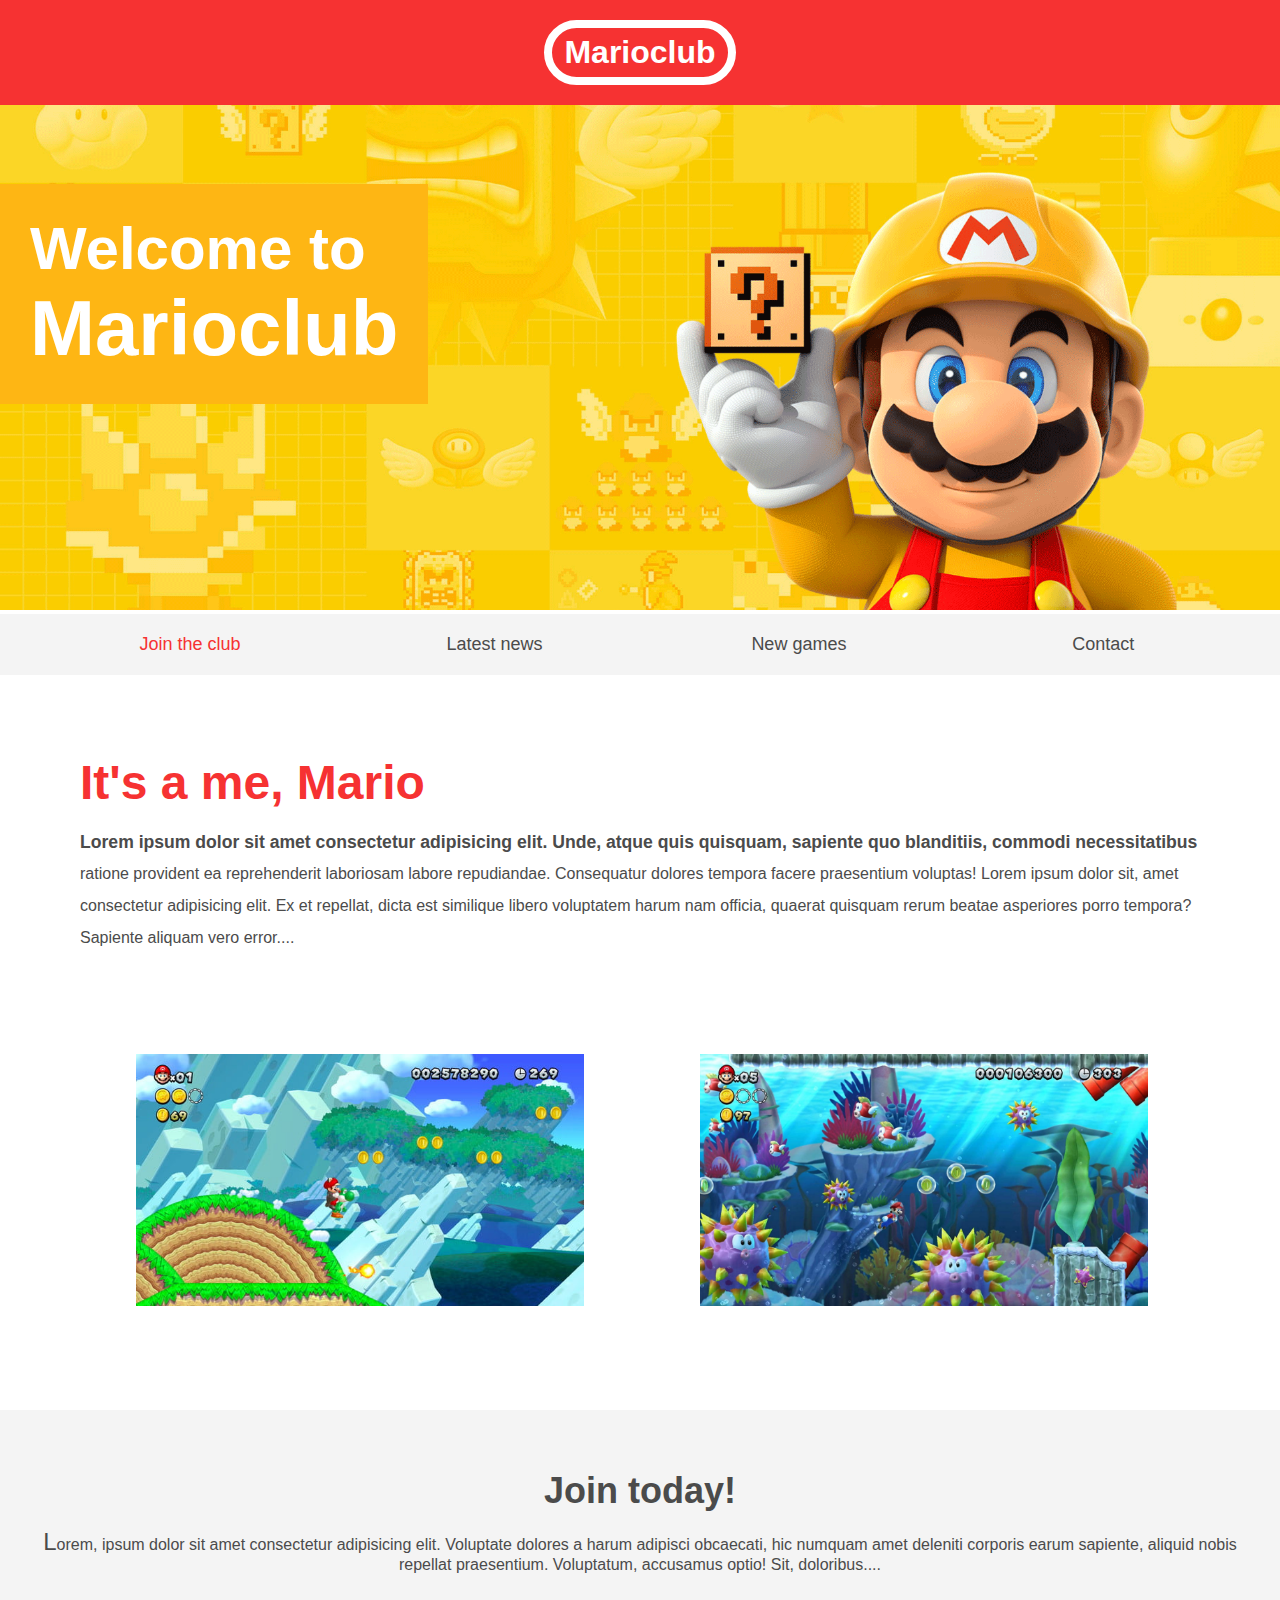
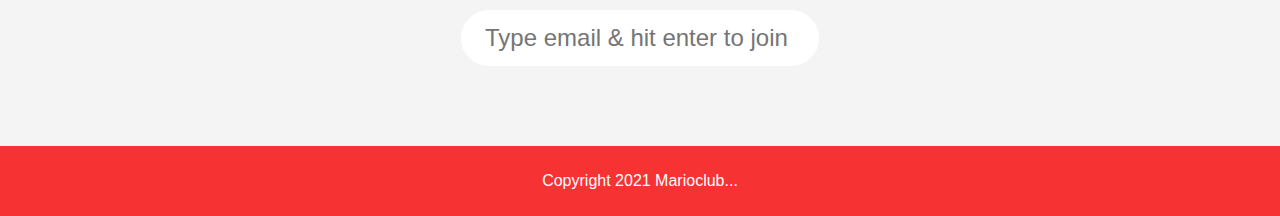
<file: index.html>
<!DOCTYPE html>
<html>
    <head>
        <!-- setting the responsiveness -->
        <meta name="viewport" content="width=device-width, initial-scale=1.0">
        <link rel="stylesheet" href="styles.css">
        <title>marioclub</title>
    </head>
    <body>
        <!-- semantic tags: header -->
        <header>
            <h1>Marioclub</h1>
        </header>
        <!-- banner section -->
        <section class="banner">
            <img src="img/banner.png" alt="marioclub welcome banner">
            <!-- welcome section under banner -->
            <div class="welcome">
                <h2>Welcome to <br><span>Marioclub</span></h2>
            </div>
        </section>
        <!-- nav bar -->
        <nav class="main-nav">
            <ul>
                <li><a href="/join.html" class="join">Join the club</a></li>
                <li><a href="/news.html">Latest news</a></li>
                <li><a href="/games.html">New games</a></li>
                <li><a href="/contact.html">Contact</a></li>
            </ul>
        </nav>
        <!-- main will have the rest of the content -->
        <main>
            <article>
                <h2>It's a me, Mario</h2>
                <p>Lorem ipsum dolor sit amet consectetur adipisicing elit. Unde, atque quis quisquam, sapiente quo blanditiis, commodi necessitatibus ratione provident ea reprehenderit laboriosam labore repudiandae. Consequatur dolores tempora facere praesentium voluptas! Lorem ipsum dolor sit, amet consectetur adipisicing elit. Ex et repellat, dicta est similique libero voluptatem harum nam officia, quaerat quisquam rerum beatae asperiores porro tempora? Sapiente aliquam vero error.</p>
            </article>
            <ul class="images">
                <li><img src="img/thumb-1.png" alt="mario thumb 1"></li>
                <li><img src="img/thumb-2.png" alt="mario thumb 2"></li>
            </ul>
        </main>
        <!-- form for the user to join the mailing list -->
        <section class="join">
            <h2>Join today!</h2>
            <p>Lorem, ipsum dolor sit amet consectetur adipisicing elit. Voluptate dolores a harum adipisci obcaecati, hic numquam amet deleniti corporis earum sapiente, aliquid nobis repellat praesentium. Voluptatum, accusamus optio! Sit, doloribus.</p>
            <form>
                <input type="email" name="email" placeholder="Type email & hit enter to join" required>
                <!-- theres no submit button in the form because after entering the user anyway hits the enter button, which does the job -->
            </form>
        </section>
        <!-- footer -->
        <footer>
            <p class="copyright">Copyright 2021 Marioclub</p>
        </footer>
    </body>
</html>
</file>
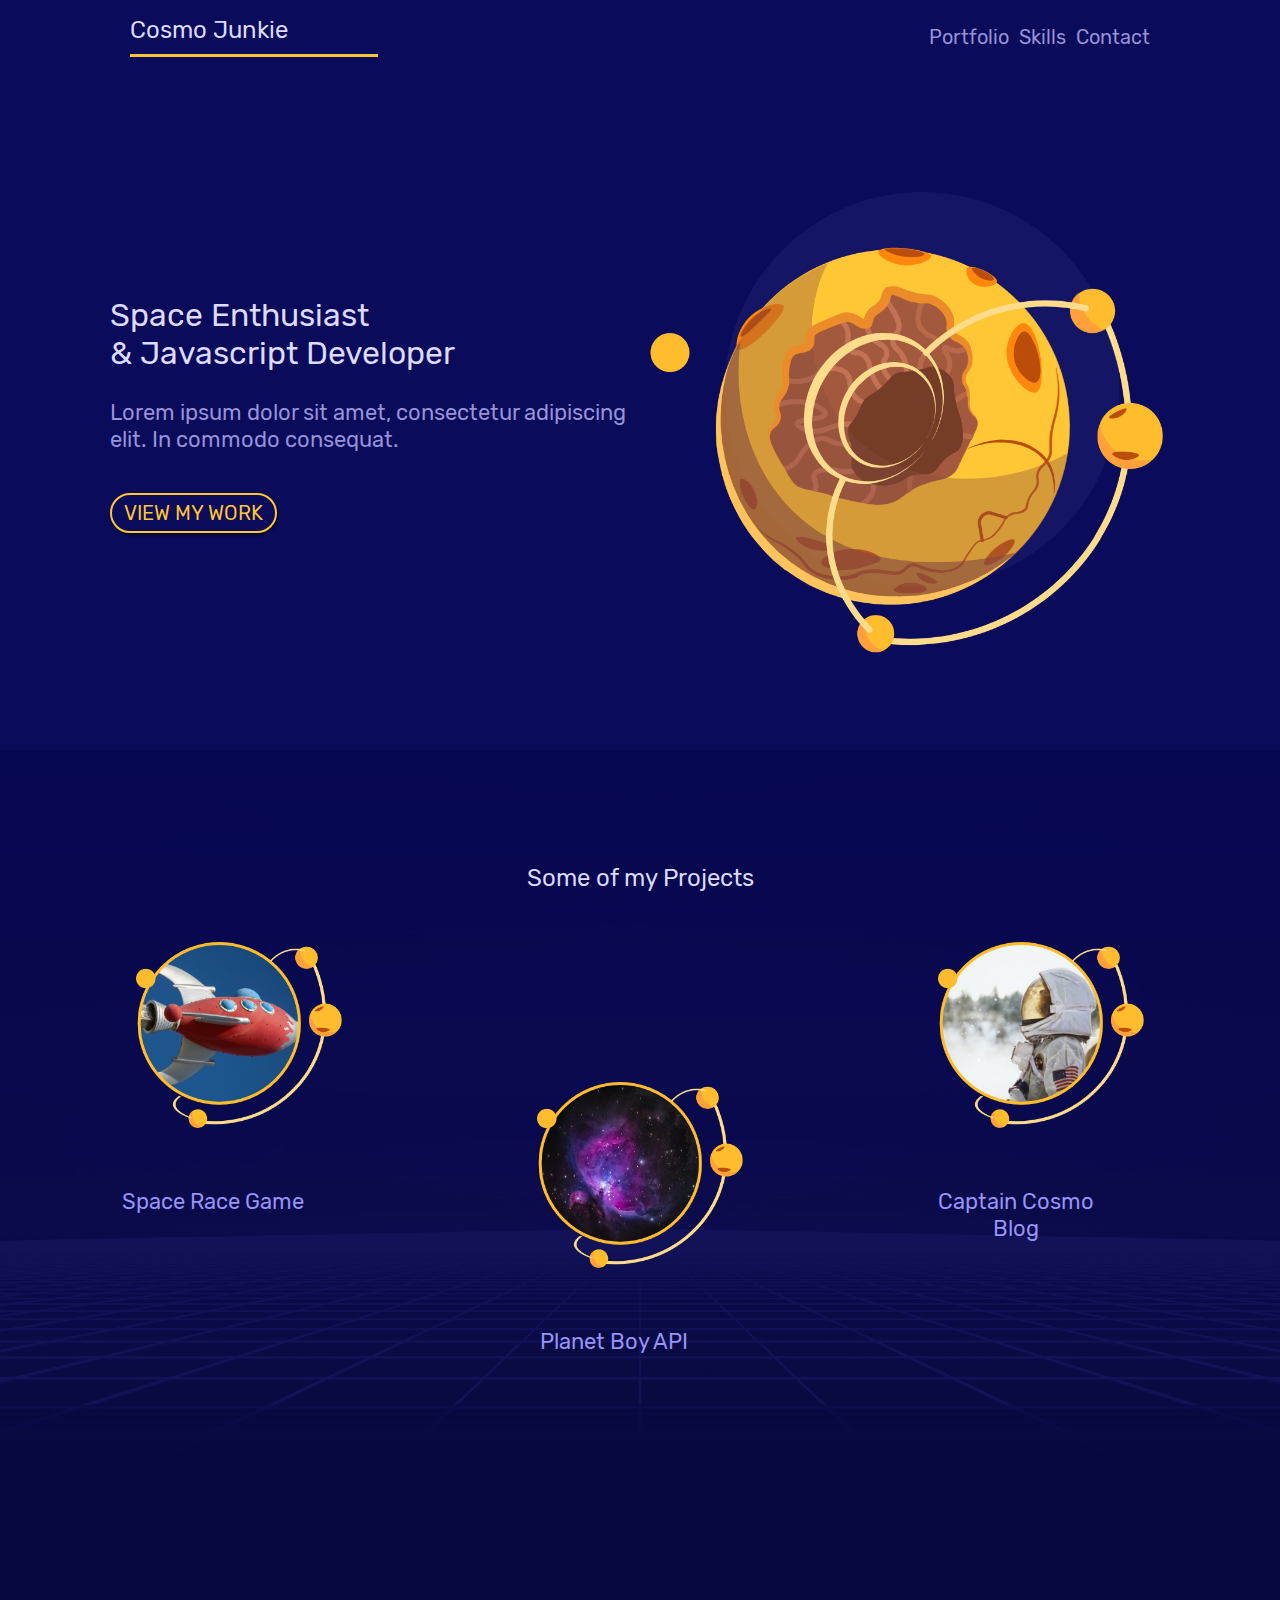
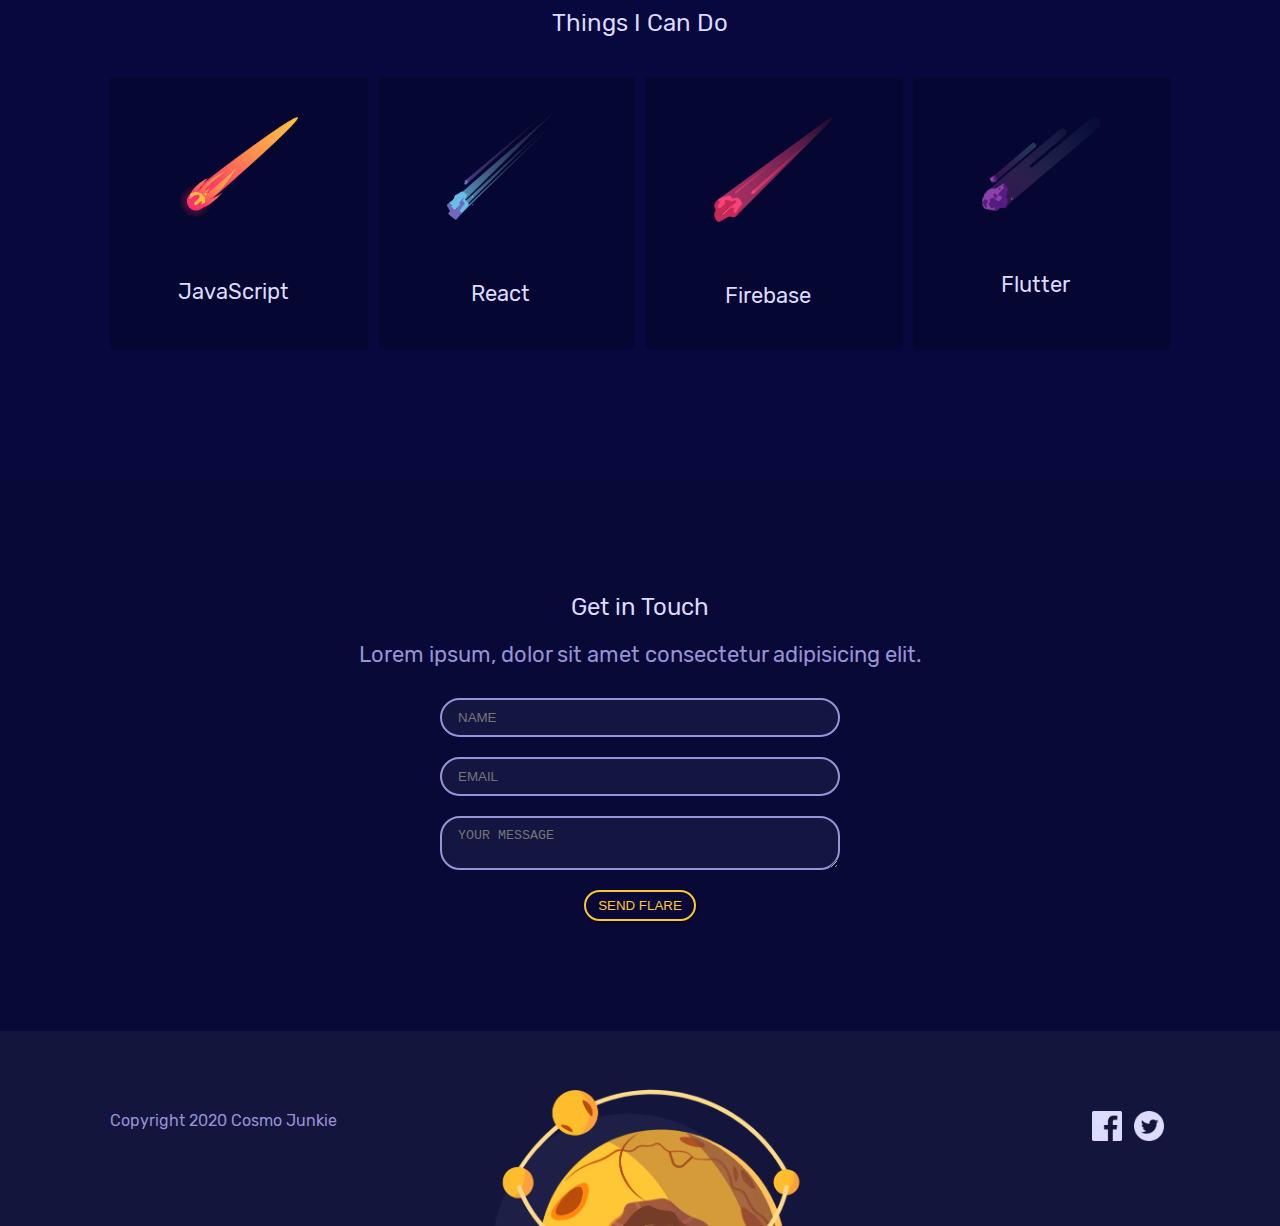
<file: cosmojunkie/index.html>
<html lang="en">
<head>
    <meta charset="UTF-8">
    <meta http-equiv="X-UA-Compatible" content="IE=edge">
    <meta name="viewport" content="width=device-width, initial-scale=1.0">
    <link rel="stylesheet" href="styles.css" type="text/css">
    <title>Cosmo Junkie</title>
</head>
<body>

    <nav class="site-nav grid">
        <h1>Cosmo Junkie</h1>
        <ul>
            <li><a href="#portfolio">Portfolio</a></li>
            <li><a href="#skills">Skills</a></li>
            <li><a href="#contact">Contact</a></li>
        </ul>
    </nav>
    <section id="welcome" class="grid">
        <div class="welcome-text">
            <h2>Space Enthusiast<br>& Javascript Developer</h2>
            <p class="leading">Lorem ipsum dolor sit amet, consectetur adipiscing elit. In commodo consequat.</p>
            <a href="#portfolio" class="button">View my work</a>
        </div>
        <div class="welcome-img">
            <img src="assets/banner_image.png" alt="pic of planet">
        </div>
    </section>
    <section id="portfolio">
        <h3>Some of my Projects</h3>
        <div class="projects grid">
            <a href="">
                <img src="assets/project_1.png" alt="space race img">
                <h4>Space Race Game</h4>
            </a>
            <a href="">
                <img src="assets/project_2.png" alt="planet boy img">
                <h4>Planet Boy API</h4>
            </a>
            <a href="">
                <img src="assets/project_3.png" alt="captain cosmo blog img">
                <h4>Captain Cosmo Blog</h4>
            </a>
        </div>
    </section>
    <section id="skills">
        <h3>Things I Can Do</h3>
        <ul class="grid">
            <li>
                <img src="assets/comet_1.png" alt="commet">
                <h4>JavaScript</h4>
            </li>
            <li>
                <img src="assets/comet_2.png" alt="commet">
                <h4>React</h4>
            </li>
            <li>
                <img src="assets/comet_3.png" alt="commet">
                <h4>Firebase</h4>
            </li>
            <li>
                <img src="assets/comet_4.png" alt="commet">
                <h4>Flutter</h4>
            </li>
        </ul>
    </section>
    <section id="contact">
        <h3>Get in Touch</h3>
        <p class="leading">Lorem ipsum, dolor sit amet consectetur adipisicing elit. </p>
        <form>
            <input type="text" placeholder="NAME">
            <input type="email" placeholder="EMAIL">
            <textarea placeholder="YOUR MESSAGE"></textarea>
            <button class="button">Send Flare</button>
        </form>
    </section>
    <footer>
        <div class="grid">
            <p class="copyright">Copyright 2020 Cosmo Junkie</p>
            <ul class="social">
                <li><a href=""><img src="assets/icon_fb.png" alt="Facebook"></a></li>
                <li><a href=""><img src="assets/icon_tw.png" alt="Twitter"></a></li>
            </ul>

        </div>
    </footer>
</body>
</html>
</file>
<file: styles.css>
body, ul, li, h1, h2, a{
    font-family: Arial;
    margin: 0;
    padding: 0; 
}

/* header */
header{
    background-color: #F63232;
    padding: 20px 0;
    text-align: center;
    /* fixing the position to the top even while scrollin */
    position: fixed;
    width: 100%;
    z-index: 1;
    top: 0;
    left: 0;
}
header h1{
    color: white;
    border: 8px solid white;
    padding: 6px 12px;
    display: inline-block;
    border-radius: 36px;
}

/* banner section */
.banner{
    position: relative;
}
.banner img{
    max-width: 100%;
}
.banner .welcome{
    background-color: #FEB614;
    color: white;
    padding: 30px;
    font-size: 60px;
    /* absolute positioning deallocates the original loc */
    position: absolute; /* to use absolute the parent position shouldnt be static */
    top: 30%;
    left: 0px;
}
.banner h2{
    font-size: 74px;
}
.banner h2 span{
    font-size: 1.3em;
}

/* nav bar section */
nav{
    background-color: #F4F4F4;
    padding: 20px ;
    position: sticky;
    top: 106px;
}
nav ul{
    white-space: nowrap;    /* makes sure the content doesnt wrap onto the next line */
    max-width: 1200px;
    margin: 0 auto;
    text-align: center;
}
nav li{
    width: 25%;
    display: inline-block;
    font-size: 24px;
}
nav li a{
    text-decoration: none;
    color: #4b4b4b;
}
nav li a.join{
    color: #F63232;
}

/* main section */
main{
    max-width: 100%;
    width: 1200px;
    margin: 80px auto;
    padding: 0 40px;
    box-sizing: border-box;
}

/* article section of the main */
article h2{
    color: #F63232;
    font-size: 48px;
}
article p{
    line-height: 2em;
    color: #4b4b4b; 
}

/* images in the main */
.images{
    text-align: center;
    margin: 80px 0;
    white-space: nowrap;
}
.images li{
    display: inline-block;
    width: 40%;
    margin: 20px 5%;
}
.images li img{
    /* takes 100% of their parent container which is 40% of the viewport */
    width:100%;
}

/* join(form) of section: */
section.join{
    background: #f4f4f4;
    text-align: center;
    padding: 60px 20px;
    color: #4b4b4b;
}
.join h2{
    font-size: 36px;
}
form input{
    margin: 20px 0;
    padding: 10px 20px;
    font-size: 24px;
    border-radius: 28px;
    border: 4px solid white;
}
footer{
    background: #F63232;
    color: white;
    padding: 10px;
    text-align: center;
}

/* PSEUDO CLASSES */

nav li a:hover{
    text-decoration: underline;

}
.images li:hover{
    position: relative;
    top: -4px;
}
form input:focus{
    border: 4px dashed #4b4b4b;
    outline: none;
}
/* making the user know if the field is valid or no */
form input:valid{
    border: 4px solid #71d300;
}
/* nav li:first-child{
    border: 3px solid #F63232;
} */


/* PSEUDO ELEMENTS */
/* the first line of article para */
article p::first-line{
    font-weight: bold;
    font-size: 1.1em;
}
section.join p::first-letter{
    font-size:1.5em;
}
/* changes the selecting thing  */
p::selection{
    background-color: #F63232;
    color: white;   /*font color*/
}
/* content insertion after some tag (<p> in this case) */
p::after{
    content: '...';
}

/* RESPONSIVE STYLES */

/* media queries */
@media screen and (max-width: 1400px){
    .banner .welcome h2{
        font-size: 60px;
    }
    nav li{
        font-size: 18px;
    }
}
@media screen and (max-width: 900px){
    .banner .welcome h2{
        font-size: 40px;
    }
}
@media screen and (max-width: 700px){
    .banner .welcome{
        position: relative;
        text-align: center;
        padding: 10px
    }
    .banner .welcome br{
        display: none;
    }
    .banner .welcome h2{
        font-size: 25px;
    }
    .banner .welcome span{
        font-size: 1em;
    }

    /* images: */
    .images li{
        width: 100%;
        margin: 20px auto;
        display: block;
    }
}

@media screen and (max-width: 560px){
    /* now on mobile devices */
    nav li{
        font-size: 20px;
        display: block;
        width: 100%;
        margin: 12px 0px;
    }
    header{
        position: relative;
    }
    nav {
        top: 0;
    }
}
</file>
<file: cosmojunkie/styles.css>
/* 
mobile first approach 
        */
/* variables */
:root{
    --primary: #FFC636;
    --secondary: #0A0B5B;
}

/* reset */
body,ul,li,a,p{
    margin: 0;
    padding: 0;
    text-decoration: none;
}
li{
    list-style-type: none;
}


/* base styles */
body{
    background: var(--secondary);
    overflow-x:hidden;
    font-family: 'Rubik Regular';
}
.button{
    background: none;
    border: 2px solid var(--primary);
    color: var(--primary);
    padding: 6px 12px;
    border-radius: 20px;
    text-transform: uppercase;
    box-shadow: 1px 2px 3px rgba(0,0,0,0.6);
    display: inline-block;
}
.button:hover{
    color: #222;
    background: var(--primary);
}
input, textarea{
    background: rgba(255,255,255,0.05);
    padding: 10px 16px;
    border-radius: 20px;
    border: 2px solid #9893d8;
    color: #f2f2f2;
    width: 100%;
}


/* fonts */
@font-face{
    font-family: 'Rubik Regular';
    src: url('assets/fonts/Rubik/Rubik-Regular.ttf');
}
h1,h2,h3,h4{
    color: #DDDBFF;
    font-weight: normal;
}
a,p,li{
    color: #9893d8;
}
h1,h3{
    font-size: 1.2em;
}
h2{
    font-size: 1.6em;
}
h4{
    font-size: 1.1em;
}
.leading{
    font-size: 1.1em;
}

/* mobile styles */

.grid{
    display: grid;
    grid-template-columns: repeat(8, 1fr);
    gap: 10px;
}
.site-nav{
    margin: 0 20px;
}
.site-nav ul{
    display: none;
}
.site-nav h1{
    grid-column: 1/4;
    padding-bottom: 10px;
    border-bottom: 3px solid var(--primary);
}
#welcome{
    padding: 0 20px 20px 20px;
}
.welcome-text{
    grid-column: 1/6;
}
.welcome-img{
    grid-column: 6/9;
}
.welcome-img img{
    width: 200%;
}
.welcome-text a{
    margin: 20px 0;
}
#portfolio{
    background: url(assets/square_bg.png);
    background-repeat: no-repeat;
    background-size: cover;
    background-position: bottom;
    padding: 30px 20px;
}
#portfolio h3{
    margin-bottom: 0;
    text-align: center;
}
.projects a{
    grid-column: 1/9;
    margin: 20px 0;
    display: flex;
}
.projects a *{
    width: 40%;
    margin: 0 20px;
    align-self: center;
}
.projects h4{
    color: #9994f7;
}
#skills{
    padding: 30px 20px;
    background: #07083e;
}
#skills h3{
    text-align: center;
}
#skills ul{
    margin: 40px 0;
}
#skills li{
    padding: 10px;
    background: rgba(0,0,0,0.2);
    grid-column: span 4;
    text-align: center;
    /* margin: 10px auto; */
}
#skills li *{
    padding: 30px;
    width: 50%;
}
#skills h4{
    text-align: center;
    margin: 0;
    width: 70%;
}

#contact{
    padding: 30px 20px;
    background: #080936;
}
#contact p, #contact h3{
    text-align: center;
    margin-bottom: 0;
}
#contact form{
    width: 80%;
    max-width: 400px;
    margin: 20px auto;
    text-align: center;
}
#contact input, #contact textarea{
    max-width: 100%;
    margin: 10px 0;
}
#contact .button{
    margin-top: 10px;
}
footer{
    padding: 30px 20px;
    background-color: #14153D;
    background-image: url(assets/footer_image.png);
    background-position: top center;
    background-repeat: no-repeat;
    background-size: 40%;
}
footer .copyright{
    grid-column: 1/3;
    font-size: 0.8em;
}
footer .social{
    grid-column: 7/9;
    display: flex;
    justify-content: flex-end;
}
footer li{
    margin: 0 6px;
}
footer img{
    width: 20px;
}

/* small tablet styles */
@media screen and (min-width: 620px){
    .welcome-text{
        grid-column: 1/5;
    }
    .welcome-img{
        grid-column: 5/9;
    }
    .welcome-img img{
        width: 100%;
    }
    .projects{
        margin: 40px;
    }
    .projects a{
        grid-column: span 4;
        display: block;
        margin: 20px 0;
        text-align: center;
    }
    .projects a:last-child{
        grid-column: 3/7;
    }
    .projects a *{
        margin: 10px 20%;
        width: 60%;
    }
    .projects h4{
        margin-left: 20%;
        width: 50%;
    }
    #skills{
        padding: 30px 100px;
    }
    #skills h4{
        text-align: center;
        width: 70%;
    }
    footer{
        background-size: 20%;
    }
}

/* large tablets and laptops */
@media screen and (min-width: 960px){

    body{
        font-size: 18px;
    }
    .grid{
        width: 100%;
        max-width: 1060px;
        margin: 0 auto;
        box-sizing: border-box;
    }
    .leading{
        margin: 20px 0;
    }
    .site-nav{
        padding: 0 20px;
    }
    .site-nav h1{
        grid-column: 1/3;
    }
    .site-nav ul{
        display: flex;
        grid-column: 6/9;
        justify-content: flex-end;
        align-self: center;
        box-sizing: border-box;
    }
    .site-nav li{
        padding-left: 10px;
    }
    .welcome-text{
        align-self: center;
    }
    #welcome{
        padding-bottom: 40px;
    }
    .projects a:nth-child(1){
        grid-column: 2/4;
    }
    .projects a:nth-child(2){
        grid-column: 4/6;
        padding-top: 140px;
    }
    .projects a:nth-child(3){
        grid-column: 6/8;
    }
    .projects a *{
        width: 80%;
        margin: 10px 10%;
    }
    .projects h4{
        margin-left: 3%;
    }
    #skills{
        padding: 30px 20px;
    }
    #skills ul{
        margin: 40px auto;
    }
    #skills li{
        grid-column: span 2;
        text-align: center;
        /* margin: 10px auto; */
    }
    #skills h4{
        text-align: center;
        width: 70%;
    }
    #skills li:nth-child(2){
        padding-top: 0;
    }
    footer{
        padding: 40px 20px;
        background-size: 25%;
    }
}


/* desktop styles */
@media screen and (min-width: 1100px){

    body{
        font-size: 20px;
    }
    #welcome, #portfolio, #skills, #contact{
        padding: 90px 0;
    }
    .projects a:nth-child(1){
        grid-column: 1/3;
    }
    .projects a:nth-child(3){
        grid-column: 7/9;
    }
    .projects a *{
        max-width: 100%;
        margin: 30px 0;
    }
    footer{
        padding: 80px 0;
        background-size: 30%;
    }
    footer img{
        width: 30px;
    }
}
</file>
